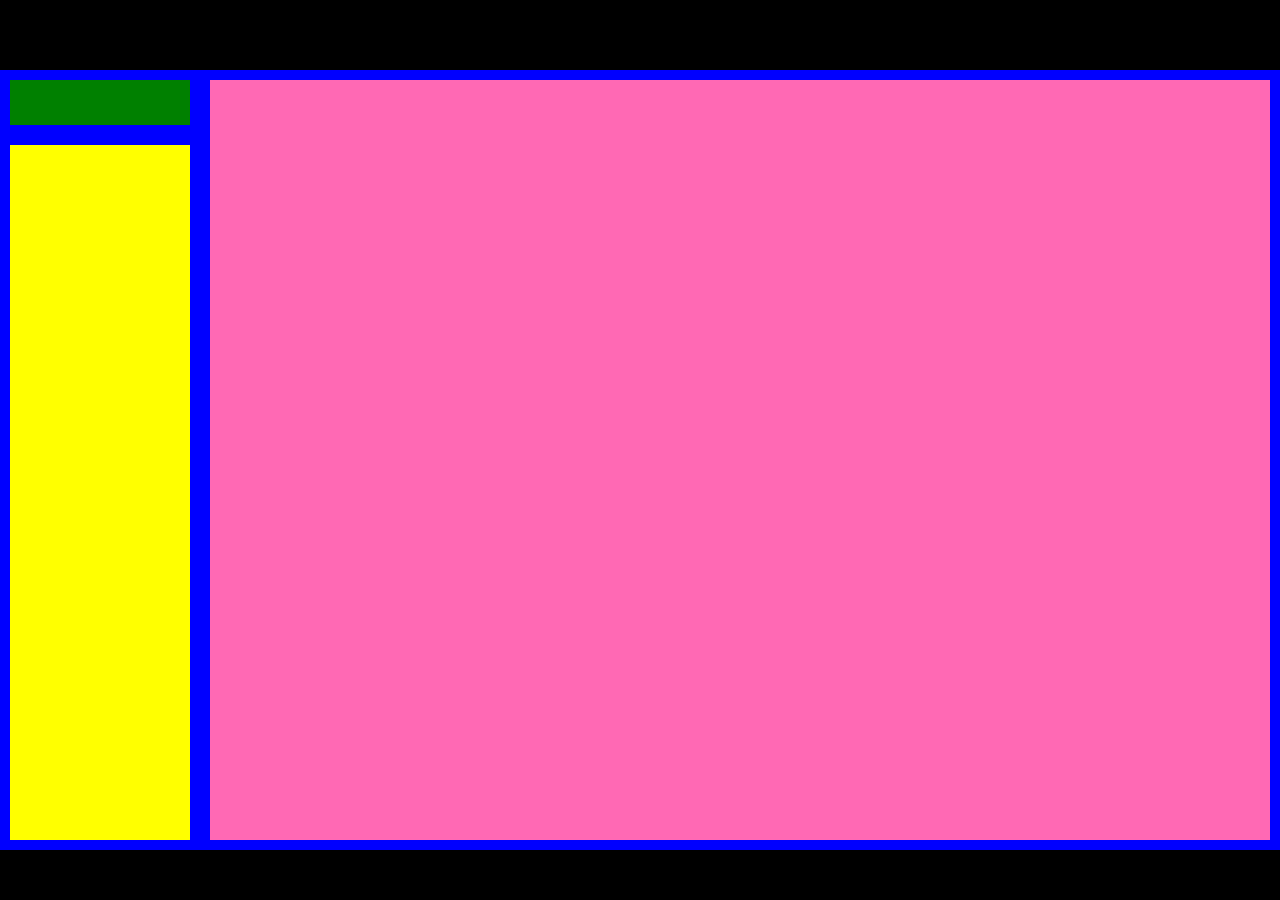
<file: additional files/flexboxs/index.html>
<!DOCTYPE html>
<html>
<head>
  <link rel="stylesheet" type="text/css" href="style.css">
  <meta charset="utf-8">
  <title>okej</title>
</head>
<body>
  <div class="main">
    <div class="container">
        <div class="search"></div>
        <div class="categories"></div>
    </div>

    <div class="cards">
    </div>
    
  </div>
</body>
</html>
</file>
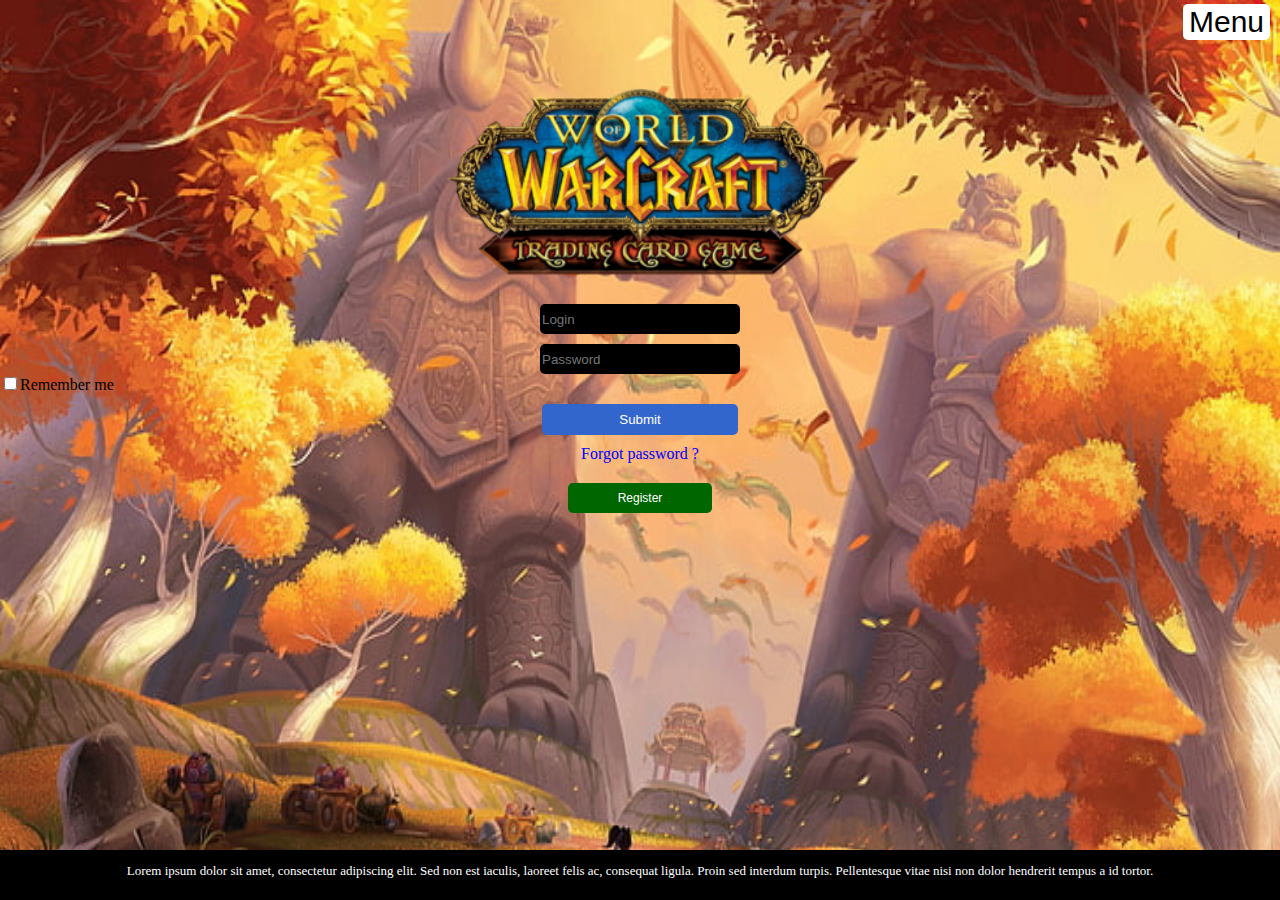
<file: menu.html>
<!DOCTYPE html>
<html>
<head>
	<title>Menu</title>
	<script type="text/javascript" src="script.js"></script>
	<meta name="viewport" content="width=device-width, initial-scale=1.0">
  	<meta charset="UTF-8">
  	<!--CSS import-->
  	<link rel="stylesheet" type="text/css" href="style-menu.css">
</head>
<body>
	<div class="main">
		  <nav class="site-nav">
		  	<button class="side-menu-trigger">Menu</button>
		    <aside class="side-menu">
		      <ul>
		        <li>
		          <a href="">
		            About us
		          </a>
		        </li>
		        <li>
		          <a href="">
		            Some other thing
		          </a>
		        </li>
		        <li>
		          <a href="">
		            Yet another one
		          </a>
		        </li>
		        <li>
		          <a href="">
		            Foo
		          </a>
		        </li>
		      </ul>
		  </aside>
		  </nav>

		<div class="all">
			<img class="logo" src="images/logo.png" height="200px">

			<form>
				<input type="text" class="login" required placeholder="Login">

				<input type="Password" class="passwd" required placeholder="Password">

				<label>
					<input class="remember" type="checkbox" name="remember">Remember me
				</label>

				<input type="submit" class="submit" value="Submit">
			</form>

			<!-------forgot password----->
		    <a onclick="document.getElementById('id02').style.display='block'" class="fpasswd">Forgot password ?</a>

		    <div id="id02" class="modal2">
		      <span onclick="document.getElementById('id02').style.display='none'" class="close2" title="Close Modal">back</span>
		      <form class="modal-content2" action="/action_page.php">
		        <div class="container3">
		          <h1 class="napis">Find self account</h1>

		          <label for="email2"><b>Enter your email address to search for your account.</b></label>
		          <input type="text" placeholder="Enter Email" name="email" class="email2" required>

		          <div class="clearfix2">
		            <button type="button" onclick="document.getElementById('id02').style.display='none'" class="cancelbtn2">Cancel</button>
		            <button type="submit" class="send">Send</button>
		          </div>
		        </div>
		      </form>
		    </div>

			</div>

			<!-- Button to open the modal -->
			<button onclick="document.getElementById('id01').style.display='block'" class="register">Register</button>
		</div>

		<!-- The Modal (contains the Sign Up form) -->
		<div id="id01" class="modal">
		  <span onclick="document.getElementById('id01').style.display='none'" class="close" title="Close Modal">back</span>
		  <form class="modal-content" action="/action_page.php">
		    <div class="container2">
		      <h1>Sign Up</h1>
		      <p>Please fill in this form to create an account.</p>
		      <hr>
		      <label for="email"><b>Email</b></label>
		      <input type="text" placeholder="Enter Email" name="email" class="email" required>

		      <label for="psw"><b>Password</b></label>
		      <input type="password" placeholder="Enter Password" name="psw" class="password" required>

		      <label for="psw-repeat"><b>Repeat Password</b></label>
		      <input type="password" placeholder="Repeat Password" name="psw-repeat" class="psw-password" required>

		      <p>By creating an account you agree to our <a href="#" style="color:dodgerblue">Terms & Privacy</a>.</p>

		      <div class="clearfix">
		        <button type="button" onclick="document.getElementById('id01').style.display='none'" class="cancelbtn">Cancel</button>
		        <button type="submit" class="signupbtn">Sign Up</button>
		      </div>
		    </div>
		  </form>
		</div>

	<div class="footer">
		<p class="license">Lorem ipsum dolor sit amet, consectetur adipiscing elit. Sed non est iaculis, laoreet felis ac, consequat ligula. Proin sed interdum turpis. Pellentesque vitae nisi non dolor hendrerit tempus a id tortor.</p>
	</div>

</body>
</html>
</file>
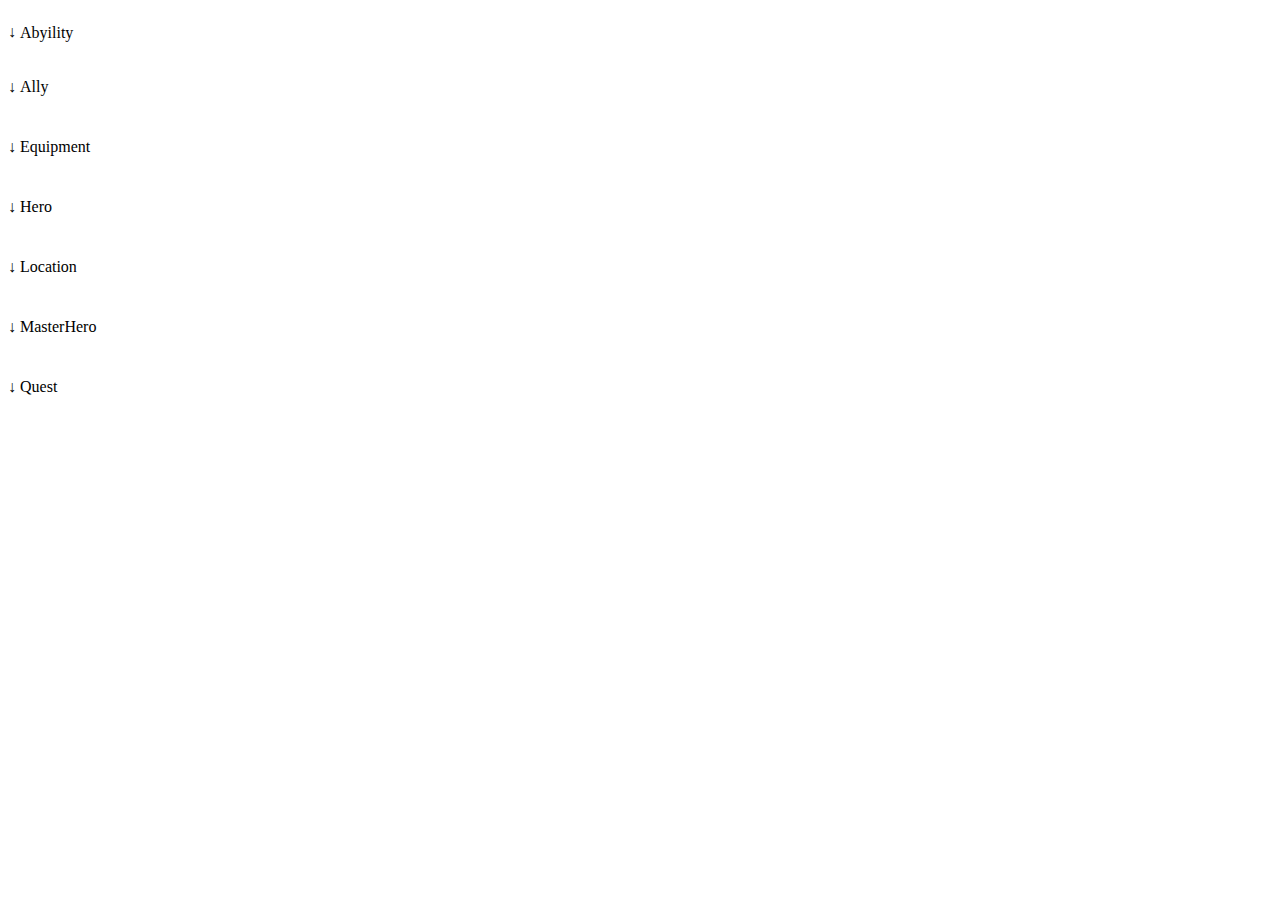
<file: additional files/categories/menu.html>
<!DOCTYPE html>
<html>
<head>
  <meta charset="utf-8">
  <link rel="stylesheet" type="text/css" href="style.css">
  <script type="text/javascript" src="script.js"></script>
  <title>okej</title>
</head>
<body>
  <div class="categories">
    <div class="abilitydiv">
      <a onclick="myFunctionAbility()" id="btnability">↓</a>

      <p class="ability">Abyility<span id="dots"></span><span id="moreability"><br>Okej1</span></p>
    </div>

    <div class="allydiv">
      <a onclick="myFunctionAlly()" id="btnally">↓</a>

      <p class="ally">Ally<span id="dots"></span><span id="moreally"><br>Okej2</span></p>
    </div>

    <div class="equipmentdiv">
      <a onclick="myFunctionEquipment()" id="btnequipment">↓</a>

      <p class="equipment">Equipment<span id="dots"></span><span id="moreequipment"><br>Okej3</span></p>
    </div>

    <div class="herodiv">
      <a onclick="myFunctionHero()" id="btnhero">↓</a>

      <p class="hero">Hero<span id="dots"></span><span id="morehero"><br>Okej4</span></p>
    </div>

    <div class="locationdiv">
      <a onclick="myFunctionLocation()" id="btnlocation">↓</a>

      <p class="location">Location<span id="dots"></span><span id="morelocation"><br>Okej2</span></p>
    </div>

    <div class="masterdiv">
      <a onclick="myFunctionMaster()" id="btnmaster">↓</a>

      <p class="master">Master<span id="dots"></span>Hero<span id="moremaster"><br>Okej2</span></p>
    </div>

    <div class="questdiv">
      <a onclick="myFunctionQuest()" id="btnquest">↓</a>

      <p class="quest">Quest<span id="dots"></span><span id="morequest"><br>Okej2</span></p>
    </div>
  </div>
</body>
</html>
</file>
<file: additional files/flexboxs/style.css>
.main {
  position: absolute;
  background-color: blue;
  bottom: 50px;
  top: 70px;
  width: 100%;
  left: 0;
  border: none;
  overflow: hidden;
  display: flex;
}

.container {
  width: 200px;
  display: flex;
  flex-direction: column;
}

.container div {
  margin: 10px;
}

.search {
  background-color: green;
  height: 50px;
}

.categories {
  background-color: yellow;
  height: 100%; 
}

.cards {
  background-color: hotpink;
  flex-grow: 1;
  margin: 10px;
}

body {
  background: black;
}
</file>
<file: style-menu.css>
.main {
  position: absolute;
  height: calc(100% - 50px);
  top: 0;
  width: 100%;
  left: 0;
  border: none;
}

.footer {
  position: absolute;
  background-color: black;
  width: 100%;
  height: 50px;
  top: calc(100% - 50px);
  left: 0;
  border: none;
}

.license {
  font-size: 13px;
  top: 0;
  text-align: center;
  color: white;
}

.all {
  margin-top: 5%;
}

.logo {
    display: block;
    margin-left: auto;
    margin-right: auto 
    
}

#login {
  font-family: DejaVu Sans Mono, monospace;
  font-size: 30px;
  text-align: center;
}

#passwd {
  font-family: DejaVu Sans Mono, monospace;
  font-size: 30px;
  text-align: center;
  margin-top: 1%;
}

.login {
  border: 0; 
  background-color: black;
  color: white;
  width: 200px;
  height: 30px;
  display: block;
  margin-right: auto;
  margin-left: auto;
  resize: none;
  white-space: nowrap;
  margin-top: 20px;
  border-radius: 5px;
  overflow: hidden;
}

.passwd {
  border: 0; 
  background-color: black;
  color: white;
  width: 200px;
  height: 30px;
  display: block;
  margin-right: auto;
  margin-left: auto;
  resize: none;
  white-space: nowrap;
  margin-top: 10px;
  border-radius: 5px;
  overflow: hidden;
}


.all label {
  margin-top: 10px;
  position: center;
}


.submit {
  border: 0; 
    display: block;
    background-color: #3366cc;
    border-radius: 5px;
    color: white;
    padding: 8px 77px;
    text-align: center;
    text-decoration: none;
    margin-left: auto;
    margin-right: auto;
    margin-top: 10px;
}

/*-----------forgot password---------*/
* {box-sizing: border-box}
/* Full-width input fields */
  .email2[type=text] {
  width: 100%;
  padding: 15px;
  margin: 5px 0 22px 0;
  display: inline-block;
  border: none;
  background: #f1f1f1;
}

/* Add a background color when the inputs get focus */
.email2[type=text]:focus {
  background-color: #ddd;
  outline: none;
}

.fpasswd {
  display: block;
  color: blue;
  text-align: center;
  margin-top: 10px;
}

.fpasswd:hover {
  text-decoration: underline; 
}

.fpasswd:active {
  text-decoration: underline; 
}

/* Set a style for all buttons */
/* Extra styles for the cancel button */
.cancelbtn2 {
  border: 0; 
  border-radius: 6px;
  padding: 14px 20px;
  background-color: #f44336;
}

.send {
  border: 0; 
  border-radius: 6px;
  padding: 14px 20px;
  background-color: green;
}

/* Float cancel and signup buttons and add an equal width */
.cancelbtn2 {
  margin-left: 1%;
  width: 10%;
}

.send {
  float: left;
  width: 10%;
}
/* Add padding to container elements */
.container3 {
  padding: 16px;
}

/* The Modal (background) */
.modal2 {
  display: none; /* Hidden by default */
  position: fixed; /* Stay in place */
  z-index: 1; /* Sit on top */
  left: 0;
  top: 0;
  width: 100%; /* Full width */
  height: 100%; /* Full height */
  overflow: auto; /* Enable scroll if needed */
  background-color: #474e5d;
  padding-top: 50px;
}

/* Modal Content/Box */
.modal-content2 {
  background-color: #fefefe;
  margin: 5% auto 15% auto; /* 5% from the top, 15% from the bottom and centered */
  border: 1px solid #888;
  width: 80%; /* Could be more or less, depending on screen size */
}

/* Style the horizontal ruler */
hr {
  border: 1px solid #f1f1f1;
  margin-bottom: 25px;
}

/* The Close Button (x) */
.close2 {
  position: absolute;
  right: 35px;
  top: 15px;
  font-size: 40px;
  font-weight: bold;
  color: #f1f1f1;
}

.close2:hover,
.close2:focus {
  color: #f44336;
  cursor: pointer;
}

/* Clear floats */
.clearfix2::after {
  content: "";
  clear: both;
  display: table;
}


/*-----register and login------*/

* {box-sizing: border-box}
/* Full-width input fields */
  .email[type=text], .password[type=password], .psw-password[type=password] {
  width: 100%;
  padding: 15px;
  margin: 5px 0 22px 0;
  display: inline-block;
  border: none;
  background: #f1f1f1;
}

/* Add a background color when the inputs get focus */
.email[type=text]:focus, .password[type=password]:focus, .psw-password[type=password]:focus {
  background-color: #ddd;
  outline: none;
}

/* Set a style for all buttons */
.register {
  border: 0; 
    display: block;
    background-color: #006600;
    border-radius: 5px;
    color: white;
    padding: 8px 50px;
    text-align: center;
    text-decoration: none;
    font-size: 12px;
    margin-left: auto;
    margin-right: auto;
    margin-top: 20px;
}

.register:hover {
  opacity:1;
}

/* Extra styles for the cancel button */
.cancelbtn {
  border: 0; 
  border-radius: 6px;
  padding: 14px 20px;
  background-color: #f44336;
}

.signupbtn {
  border: 0; 
  border-radius: 6px;
  padding: 14px 20px;
  background-color: green;
}

/* Float cancel and signup buttons and add an equal width */
.cancelbtn {
  margin-left: 1%;
  width: 10%;
}

.signupbtn {
  float: left;
  width: 10%;
}
/* Add padding to container elements */
.container2 {
  padding: 16px;
}

/* The Modal (background) */
.modal {
  display: none; /* Hidden by default */
  position: fixed; /* Stay in place */
  z-index: 1; /* Sit on top */
  left: 0;
  top: 0;
  width: 100%; /* Full width */
  height: 100%; /* Full height */
  overflow: auto; /* Enable scroll if needed */
  background-color: #474e5d;
  padding-top: 50px;
}

/* Modal Content/Box */
.modal-content {
  background-color: #fefefe;
  margin: 5% auto 15% auto; /* 5% from the top, 15% from the bottom and centered */
  border: 1px solid #888;
  width: 80%; /* Could be more or less, depending on screen size */
}

/* Style the horizontal ruler */
hr {
  border: 1px solid #f1f1f1;
  margin-bottom: 25px;
}

/* The Close Button (x) */
.close {
  position: absolute;
  right: 35px;
  top: 15px;
  font-size: 40px;
  font-weight: bold;
  color: #f1f1f1;
}

.close:hover,
.close:focus {
  color: #f44336;
  cursor: pointer;
}

/* Clear floats */
.clearfix::after {
  content: "";
  clear: both;
  display: table;
}

/*----------menu bar----------*/
.site-nav {
  display: flex;
  justify-content: flex-end;
  align-items: center;
  padding: 10px;
  box-sizing: border-box;
  height: 20px;
  width: 100%;
}

.side-menu-trigger {
  margin-top: 23px;
  color: black;
  font-size: 30px;
  border: 0;
  border-radius: 5px;
  background-color: white;
  
}

.side-menu {
  display: flex;
  box-sizing: border-box;
  position: absolute;
  height: calc(100% - 40px);
  width: 300px;
  top: 42px;
  right: -300px;
  padding: 0;
  background: #34b399;
  transition: 0.3s transform ease-in-out;
}

.side-menu ul {
  position: absolute;
  display: flex;
  height: calc(100% - 20px);
  flex-wrap: wrap;
  margin: 0 10px;
  padding: 0;
  list-style-type: none;
  align-content: flex-start
}

.side-menu ul li {
  display: flex;
  height: 30px;
  background: #ffffff;
  flex-basis: 100%;
  margin-top: 20px;
  color: #696e9e;
  border-radius: 5px;
  overflow: hidden;
  
}

.side-menu ul li a {
  display: flex;
  padding: 10px;
  align-items: center;
  width: 100%;
  height: 100%;
  background: #ffffff;
  text-decoration: none;
  box-sizing: border-box;
}

.side-menu-trigger:focus ~ .side-menu, .side-menu:hover {
  transform: translateX(-300px); 
}

body {
  background-image: url(images/background-menu.jpg);
  background-size: 100% 100%;
  background-repeat: no-repeat;
    background-attachment: fixed;
    overflow: hidden;
}
</file>
<file: additional files/categories/style.css>
.categories {
}


/*-------ABILITY-------*/
#moreability {
  display: none;
}

#btnability {
  position: absolute;
  margin-top: 15px;
}

.ability {
  position: absolute;
  margin-left: 12px;
}

.abilitydiv {
  position: absolute;
} 


/*--------ALLY---------*/
#moreally {
  display: none;
}

#btnally {
  position: absolute;
  margin-top: 60px;
}

.ally {
  position: absolute;
  margin-top: 60px;
  margin-left: 12px;
}

.allydiv {
  position: absolute;
  margin-top: 10px;
}

/*-------EQUIPMENT---------*/
#moreequipment {
  display: none;
}

#btnequipment {
  position: absolute;
  margin-top: 120px;
}

.equipment {
  position: absolute;
  margin-top: 120px;
  margin-left: 12px;
}

.equipmentdiv {
  position: absolute;
  margin-top: 10px;
}

/*-------HERO---------*/
#morehero {
  display: none;
}

#btnhero {
  position: absolute;
  margin-top: 180px;
}

.hero {
  position: absolute;
  margin-top: 180px;
  margin-left: 12px;
}

.herodiv {
  position: absolute;
  margin-top: 10px;
}

/*-------LOCATION---------*/
#morelocation {
  display: none;
}

#btnlocation {
  position: absolute;
  margin-top: 240px;
}

.location {
  position: absolute;
  margin-top: 240px;
  margin-left: 12px;
}

.locationdiv {
  position: absolute;
  margin-top: 10px;
}

/*-------MASTER---------*/
#moremaster {
  display: none;
}

#btnmaster {
  position: absolute;
  margin-top: 300px;
}

.master {
  position: absolute;
  margin-top: 300px;
  margin-left: 12px;
}

.masterdiv {
  position: absolute;
  margin-top: 10px;
}

/*-------QUEST---------*/
#morequest {
  display: none;
}

#btnquest {
  position: absolute;
  margin-top: 360px;
}

.quest {
  position: absolute;
  margin-top: 360px;
  margin-left: 12px;
}

.questdiv {
  position: absolute;
  margin-top: 10px;
}
</file>
